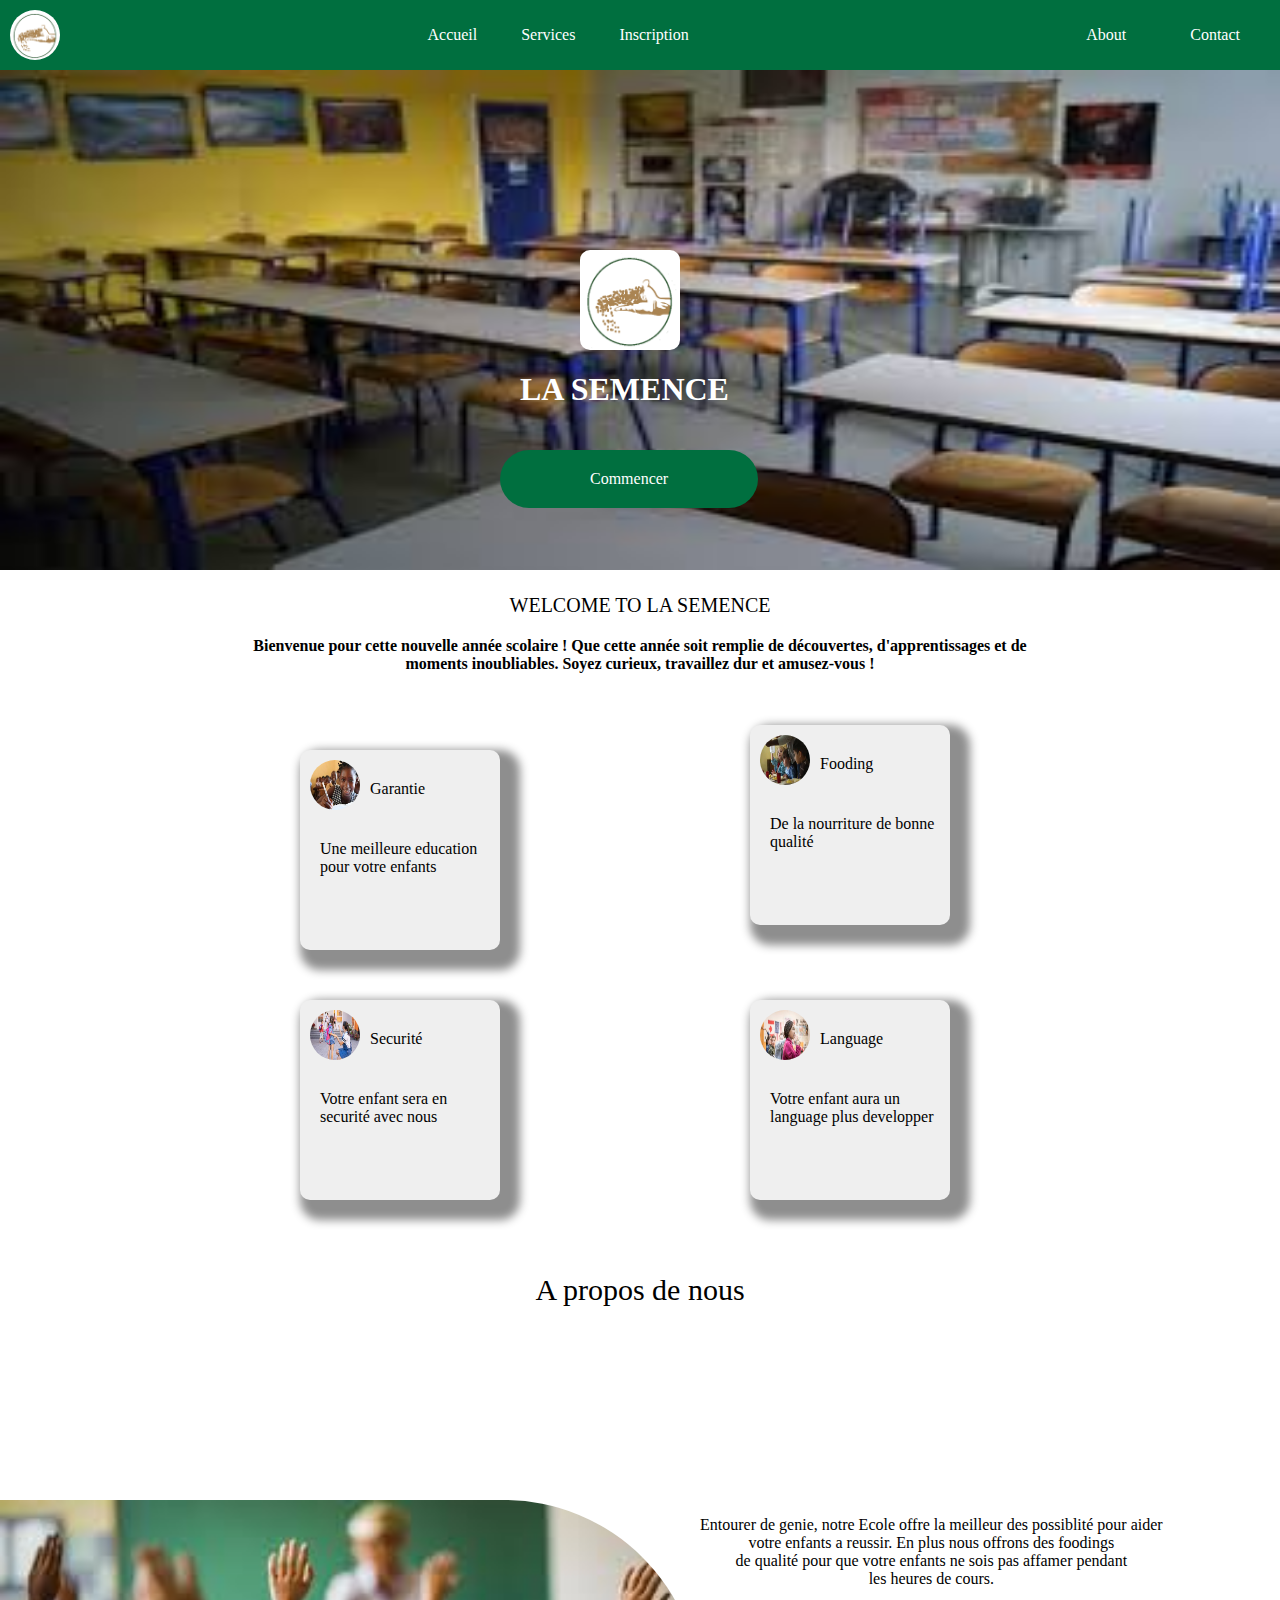
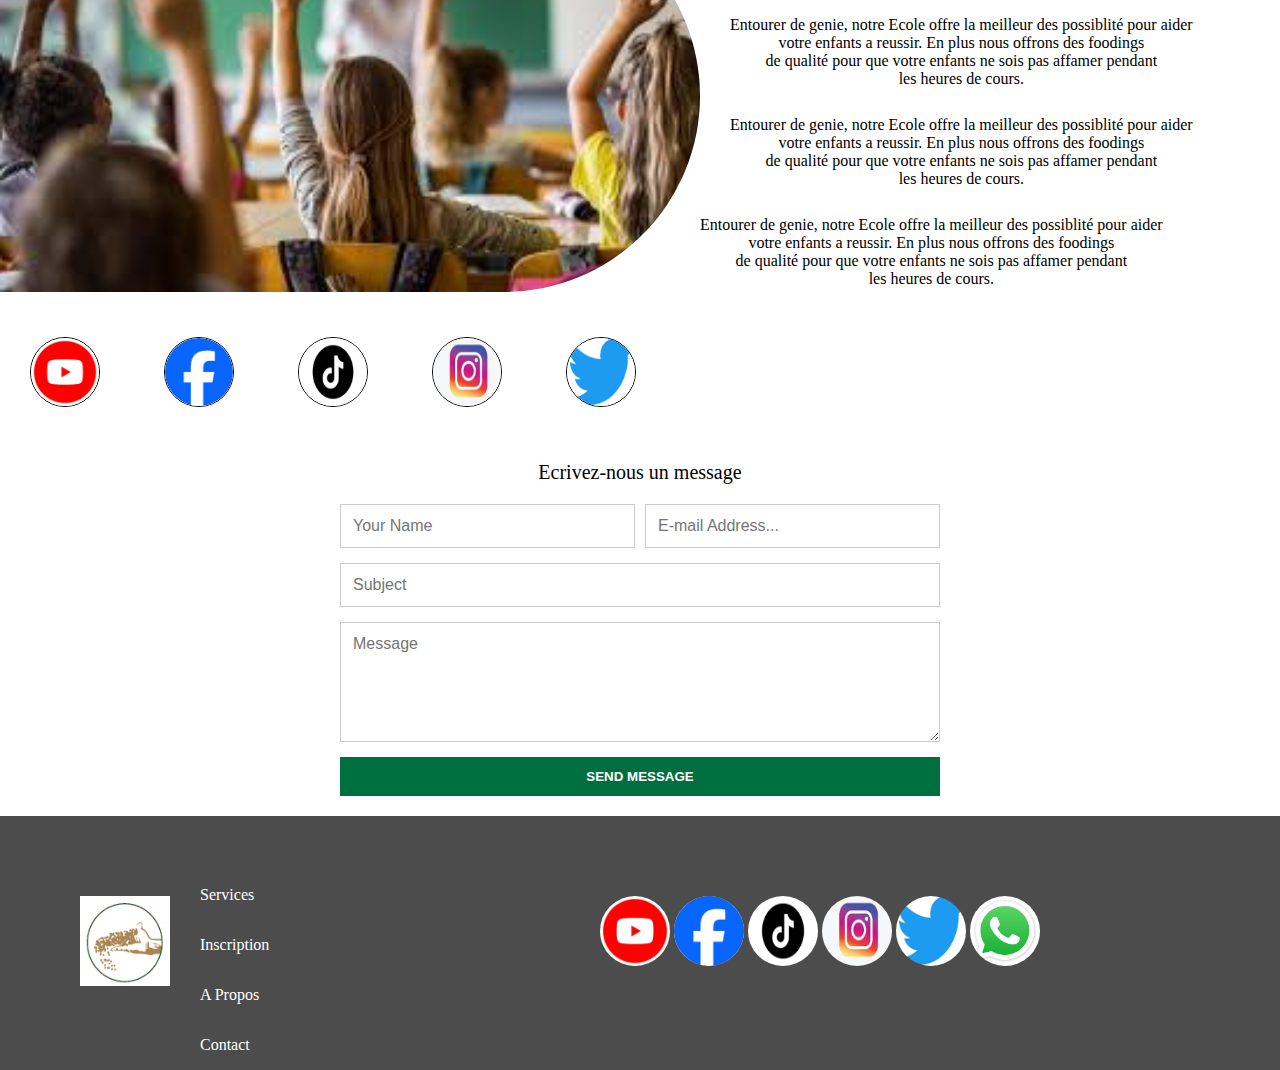
<file: index.html>
<!DOCTYPE html>
<html lang="en">
<head>
    <meta charset="UTF-8">
    <meta name="viewport" content="width=device-width, initial-scale=1.0">
    <title>LA SEMENCE</title>
    <link rel="stylesheet" href="home.css">
    <link rel="icon" type="image/png" href="image/logo.semence.png">
</head>
<body>
<header class="main-header">
    <img class="img" src="image/logo.semence.png">
    <div class="nav-links">
        <a href="#">Accueil</a>
        <a href="service.html">Services</a>
        <a href="inscription.html">Inscription</a>
    </div>
    <div class="header-btn">
        <a href="apropos.html">About</a>
        <a href="contact.html">Contact</a>
    </div>
</header>
<img class="imgs" src="image/images.jpg">
<img class="im1" src="image/logo.semence.png">
<h1 class="text">LA SEMENCE</h1>
<a class="btn" href="service.html">Commencer</a>
<p>WELCOME TO LA SEMENCE</p>
<h2>Bienvenue pour cette nouvelle année scolaire ! Que cette année soit remplie de découvertes, 
    d'apprentissages et de<br>
moments inoubliables. Soyez curieux, travaillez dur et amusez-vous !</h2>
<div class="tableau1">
    <img class="i1" src="image/téléchargement.jpg">
    <h class="gr" >Garantie</h>
    <h class="un">Une meilleure education <br>pour votre enfants</h>
</div>
<div class="tableau2">
    <img class="i1" src="image/images (1).jpg">
    <h class="gre" >Fooding</h>
    <h class="une">De la nourriture de bonne qualité</h>
</div>
<div class="tableau3">
    <img class="i1" src="image/téléchargement (1).jpg">
    <h class="gree" >Securité</h>
    <h class="unee">Votre enfant sera en <br>securité avec nous</h>
</div>
<div class="tableau4">
    <img class="i1" src="image/téléchargement (2).jpg">
    <h class="gres" >Language</h>
    <h class="unes">Votre enfant aura un <br>language plus developper</h>
</div>
<p class="about">A propos de nous</p>
<img class="rond" src="image/téléchargement (3).jpg">
<p class="padre">Entourer de genie, notre Ecole offre 
la meilleur des possiblité pour aider <br>
votre enfants a reussir.

En plus nous offrons des foodings <br>de
qualité pour que votre enfants ne sois
pas affamer pendant<br> les heures de 
cours.</p>
<p class="padres">Entourer de genie, notre Ecole offre 
la meilleur des possiblité pour aider <br>
votre enfants a reussir.

En plus nous offrons des foodings <br>de
qualité pour que votre enfants ne sois
pas affamer pendant<br> les heures de 
cours.</p>
<p class="padrese">Entourer de genie, notre Ecole offre 
la meilleur des possiblité pour aider <br>
votre enfants a reussir.

En plus nous offrons des foodings <br>de
qualité pour que votre enfants ne sois
pas affamer pendant<br> les heures de 
cours.</p>
<p class="padress">Entourer de genie, notre Ecole offre 
la meilleur des possiblité pour aider <br>
votre enfants a reussir.

En plus nous offrons des foodings <br>de
qualité pour que votre enfants ne sois
pas affamer pendant<br> les heures de 
cours.</p>
<div class="logos">
    <a href="https://www.youtube.com/@danybeats08" target="_blank"><img class="yout"  src="image/téléchargement.png" ></a>
    <a href="https://www.facebook.com/profile.php?id=61577464096776" target="_blank"><img class="face"  src="image/fa.png"></a>
    <a href="https://www.tiktok.com/@danybeats08" target="_blank"><img class="tik"  src="image/téléchargement (1).png"></a>
    <a href="https://www.instagram.com/dany_beats/" target="_blank"><img class="inta"  src="image/téléchargement (4).jpg"></a>
    <a href="https://x.com/theandrique" target="_blank"><img class="twit"  src="image/téléchargement (2).png"></a>
</div>
<p class="tes">Ecrivez-nous un message</p>
<form action="https://formspree.io/f/xpwjgqez" method="POST" class="contact-form">
  <div class="form-row">
    <input type="text" name="name" placeholder="Your Name" required>
    <input type="email" name="email" placeholder="E-mail Address..." required>
  </div>
  
  <input type="text" name="subject" placeholder="Subject" required>
  <textarea name="message" placeholder="Message" required></textarea>
  
  <button class="sub" type="submit">Send Message</button>
</form>
<footer>
    <div class="footer">
    <img class="foot"  src="image/logo.semence.png">
    <div class="list">
        <a href="service.html" class="ser">Services</a>
        <a href="inscription.html" class="ins">Inscription</a>
        <a href="contact.html" class="con">Contact</a>
        <a href="apropos.html" class="abo">A Propos</a>
    </div>
    <div class="logoss">
   <a href="https://www.youtube.com/@danybeats08" target="_blank"><img class="youts"  src="image/téléchargement.png" ></a>
    <a href="https://www.facebook.com/profile.php?id=61577464096776" target="_blank"><img class="faces"  src="image/fa.png"></a>
    <a href="https://www.tiktok.com/@danybeats08" target="_blank"><img class="tiks"  src="image/téléchargement (1).png"></a>
    <a href="https://www.instagram.com/dany_beats/" target="_blank"><img class="intas"  src="image/téléchargement (4).jpg"></a>
    <a href="https://x.com/theandrique" target="_blank"><img class="twits"  src="image/téléchargement (2).png"></a>
    <a href="https://wa.me/50947462529" target="_blank"><img class="whats"  src="image/whatsapp.jpg"></a>
</div>
</div>
</footer>

</body>
</html>
</file>
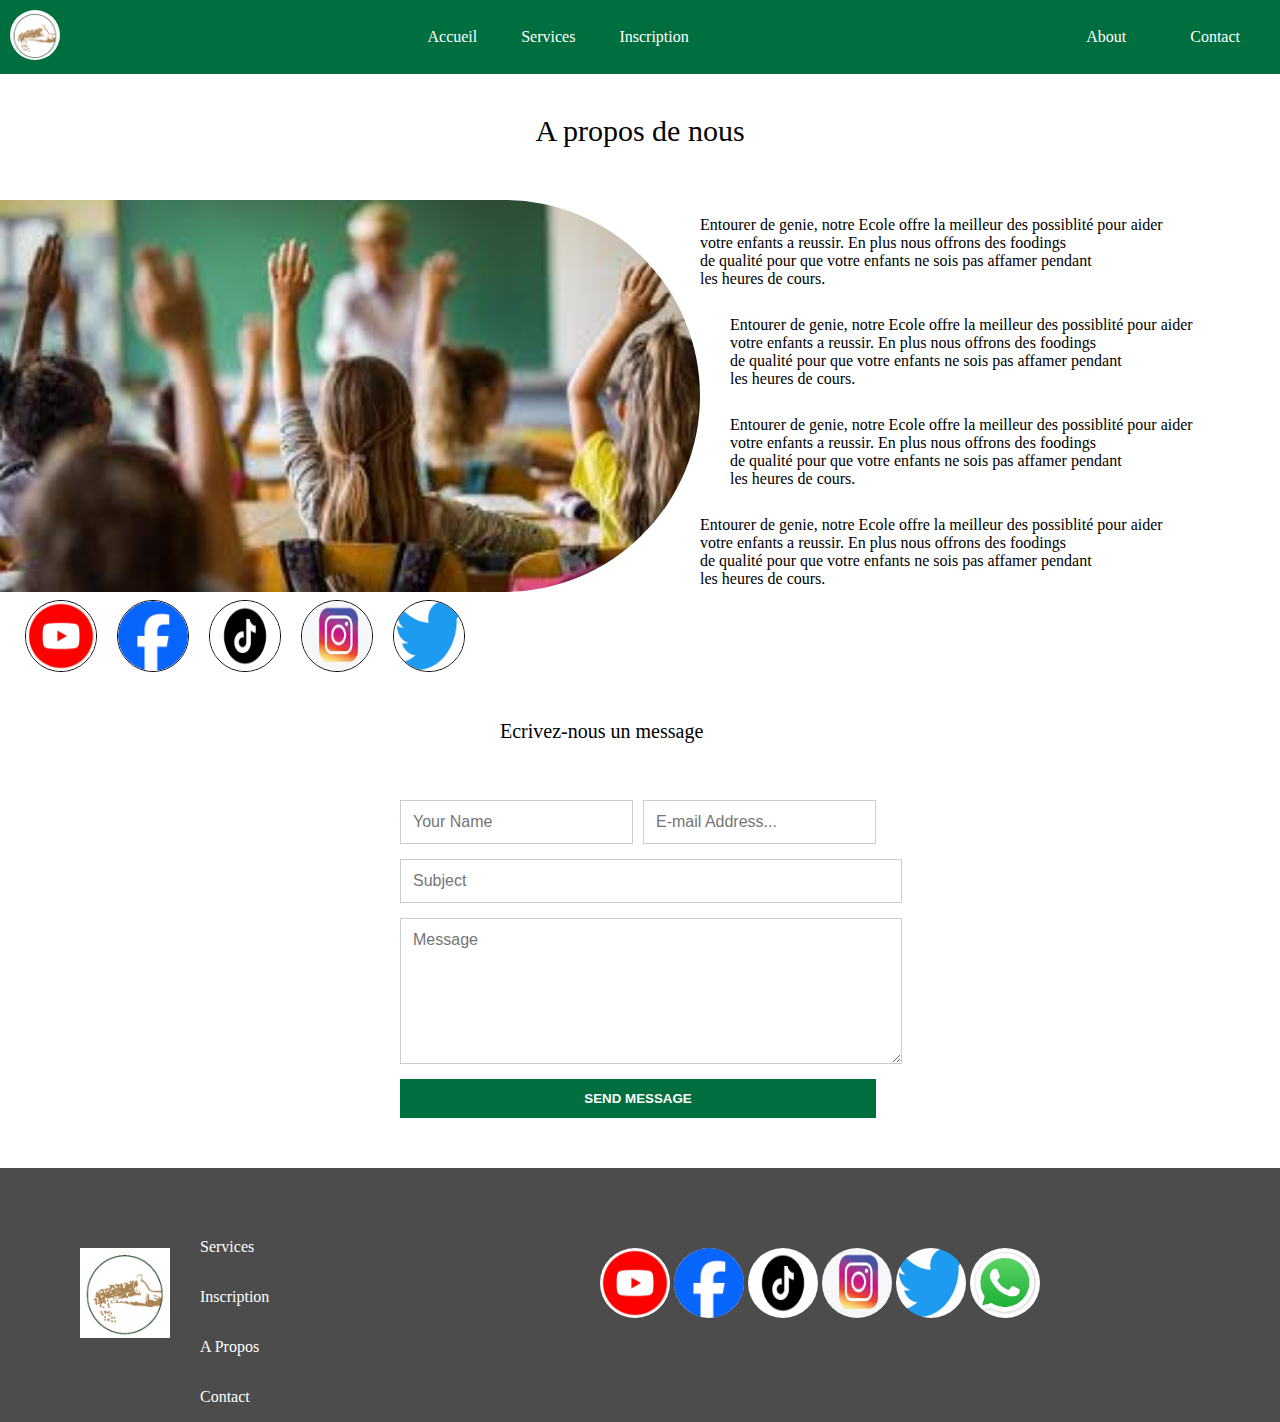
<file: apropos.html>
<!DOCTYPE html>
<html lang="en">
<head>
    <script type="text/javascript">
var _iub = _iub || [];
_iub.csConfiguration = {"siteId":4250267,"cookiePolicyId":60933753,"lang":"fr","storage":{"useSiteId":true}};
</script>
<script type="text/javascript" src="https://cs.iubenda.com/autoblocking/4250267.js"></script>
<script type="text/javascript" src="//cdn.iubenda.com/cs/gpp/stub.js"></script>
<script type="text/javascript" src="//cdn.iubenda.com/cs/iubenda_cs.js" charset="UTF-8" async></script>
    <meta charset="UTF-8">
    <meta name="viewport" content="width=device-width, initial-scale=1.0">
    <title>LA SEMENCE</title>
    <link rel="stylesheet" href="apropos.css">
    <link rel="icon" type="image/png" href="image/logo.semence.png">
</head>
<body>
<header class="main-header">
    <a href="index.html"><img class="img" src="image/logo.semence.png"></a>
    <div class="nav-links">
        <a href="index.html">Accueil</a>
        <a href="service.html">Services</a>
        <a href="inscription.html">Inscription</a>
    </div>
    <div class="header-btn">
        <a href="#">About</a>
        <a href="contact.html">Contact</a>
    </div>
</header>

<p class="about">A propos de nous</p>
<img class="rond" src="image/téléchargement (3).jpg">
<p class="padre">Entourer de genie, notre Ecole offre 
la meilleur des possiblité pour aider <br>
votre enfants a reussir.

En plus nous offrons des foodings <br>de
qualité pour que votre enfants ne sois
pas affamer pendant<br> les heures de 
cours.</p>
<p class="padres">Entourer de genie, notre Ecole offre 
la meilleur des possiblité pour aider <br>
votre enfants a reussir.

En plus nous offrons des foodings <br>de
qualité pour que votre enfants ne sois
pas affamer pendant<br> les heures de 
cours.</p>
<p class="padrese">Entourer de genie, notre Ecole offre 
la meilleur des possiblité pour aider <br>
votre enfants a reussir.

En plus nous offrons des foodings <br>de
qualité pour que votre enfants ne sois
pas affamer pendant<br> les heures de 
cours.</p>
<p class="padress">Entourer de genie, notre Ecole offre 
la meilleur des possiblité pour aider <br>
votre enfants a reussir.

En plus nous offrons des foodings <br>de
qualité pour que votre enfants ne sois
pas affamer pendant<br> les heures de 
cours.</p>
<div class="logos">
   <a href="https://www.youtube.com/@danybeats08" target="_blank"><img class="yout"  src="image/téléchargement.png" ></a>
    <a href="https://www.facebook.com/profile.php?id=61577464096776" target="_blank"><img class="face"  src="image/fa.png"></a>
    <a href="https://www.tiktok.com/@danybeats08" target="_blank"><img class="tik"  src="image/téléchargement (1).png"></a>
    <a href="https://www.instagram.com/dany_beats/" target="_blank"><img class="inta"  src="image/téléchargement (4).jpg"></a>
    <a href="https://x.com/theandrique" target="_blank"><img class="twit"  src="image/téléchargement (2).png"></a>
</div>
<p class="tes">Ecrivez-nous un message</p>
<form action="https://formspree.io/f/xpwjgqez" method="POST" class="contact-form">
  <div class="form-row">
    <input type="text" name="name" placeholder="Your Name" required>
    <input type="email" name="email" placeholder="E-mail Address..." required>
  </div>
  
  <input type="text" name="subject" placeholder="Subject" required>
  <textarea name="message" placeholder="Message" required></textarea>
  
  <button class="sub" type="submit">Send Message</button>
</form>
<footer>
    <div class="footer">
    <a href="index.html"><img class="foot"  src="image/logo.semence.png"></a>
    <div class="list">
        <a href="service.html" class="ser">Services</a>
        <a href="inscription.html" class="ins">Inscription</a>
        <a href="contact.html" class="con">Contact</a>
        <a href="apropos.html" class="abo">A Propos</a>
    </div>
    <div class="logoss">
    <a href="https://www.youtube.com/@danybeats08" target="_blank"><img class="youts"  src="image/téléchargement.png" ></a>
    <a href="https://www.facebook.com/profile.php?id=61577464096776" target="_blank"><img class="faces"  src="image/fa.png"></a>
    <a href="https://www.tiktok.com/@danybeats08" target="_blank"><img class="tiks"  src="image/téléchargement (1).png"></a>
    <a href="https://www.instagram.com/dany_beats/" target="_blank"><img class="intas"  src="image/téléchargement (4).jpg"></a>
    <a href="https://x.com/theandrique" target="_blank"><img class="twits"  src="image/téléchargement (2).png"></a>
    <a href="https://wa.me/50947462529" target="_blank"><img class="whats"  src="image/whatsapp.jpg"></a>
</div>
</div>
</footer>
</body>
</html>
</file>
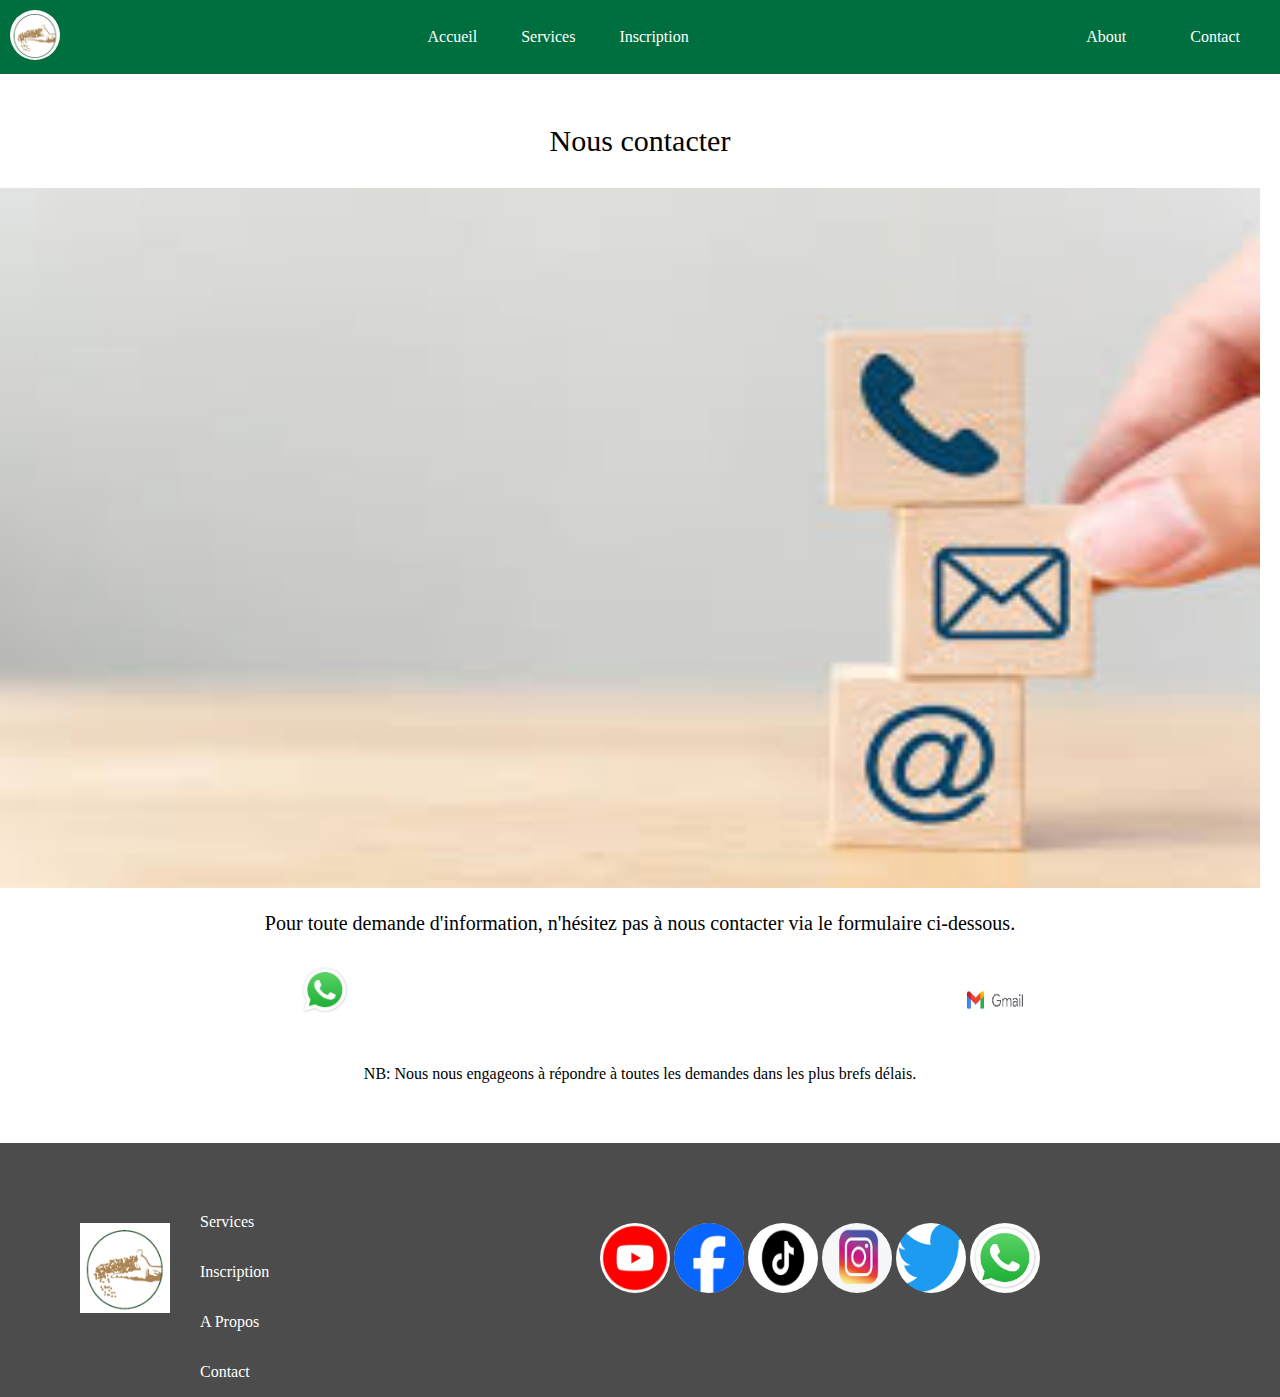
<file: contact.html>
<!DOCTYPE html>
<html lang="en">
<head>
    <meta charset="UTF-8">
    <meta name="viewport" content="width=device-width, initial-scale=1.0">
    <title>LA SEMENCE</title>
    <link rel="stylesheet" href="contact.css">
    <link rel="icon" type="image/png" href="image/logo.semence.png">
</head>
<body>
<header class="main-header">
    <a href="index.html"><img class="img" src="image/logo.semence.png"></a>
    <div class="nav-links">
        <a href="index.html">Accueil</a>
        <a href="service.html">Services</a>
        <a href="inscription.html">Inscription</a>
    </div>
    <div class="header-btn">
        <a href="apropos.html">About</a>
        <a href="contact.html">Contact</a>
    </div>
</header>
<p class="not">Nous contacter</p>
<img class="call" src="image/téléchargement (5).jpg" alt="Contact Image">
<p class="para">Pour toute demande d'information, n'hésitez pas à nous contacter via le formulaire ci-dessous.</p>
<div class="links">
    <a href="https://wa.me/50947462529"><img class="whatsapp" src="image/whatsapp.jpg" target="_blank"></a>
    <a href="https://mail.google.com/mail/?view=cm&fs=1&to=theandrique.louisjuste@gmail.com"><img class="gmail" src="image/téléchargement (3).png" target="_blank"></a>
</div>
<p class="para1">NB: Nous nous engageons à répondre à toutes les demandes dans les plus brefs délais.</p>
<footer>
    <div class="footer">
    <a href="index.html"><img class="foot"  src="image/logo.semence.png"></a>
    <div class="list">
        <a href="service.html" class="ser">Services</a>
        <a href="inscription.html" class="ins">Inscription</a>
        <a href="contact.html" class="con">Contact</a>
        <a href="apropos.html" class="abo">A Propos</a>
    </div>
    <div class="logoss">
   <a href="https://www.youtube.com/@danybeats08" target="_blank"><img class="youts"  src="image/téléchargement.png" ></a>
    <a href="https://www.facebook.com/profile.php?id=61577464096776" target="_blank"><img class="faces"  src="image/fa.png"></a>
    <a href="https://www.tiktok.com/@danybeats08" target="_blank"><img class="tiks"  src="image/téléchargement (1).png"></a>
    <a href="https://www.instagram.com/dany_beats/" target="_blank"><img class="intas"  src="image/téléchargement (4).jpg"></a>
    <a href="https://x.com/theandrique" target="_blank"><img class="twits"  src="image/téléchargement (2).png"></a>
    <a href="https://wa.me/50947462529" target="_blank"><img class="whats"  src="image/whatsapp.jpg"></a>
</div>
</div>
</footer>
</body>
</html>
</file>
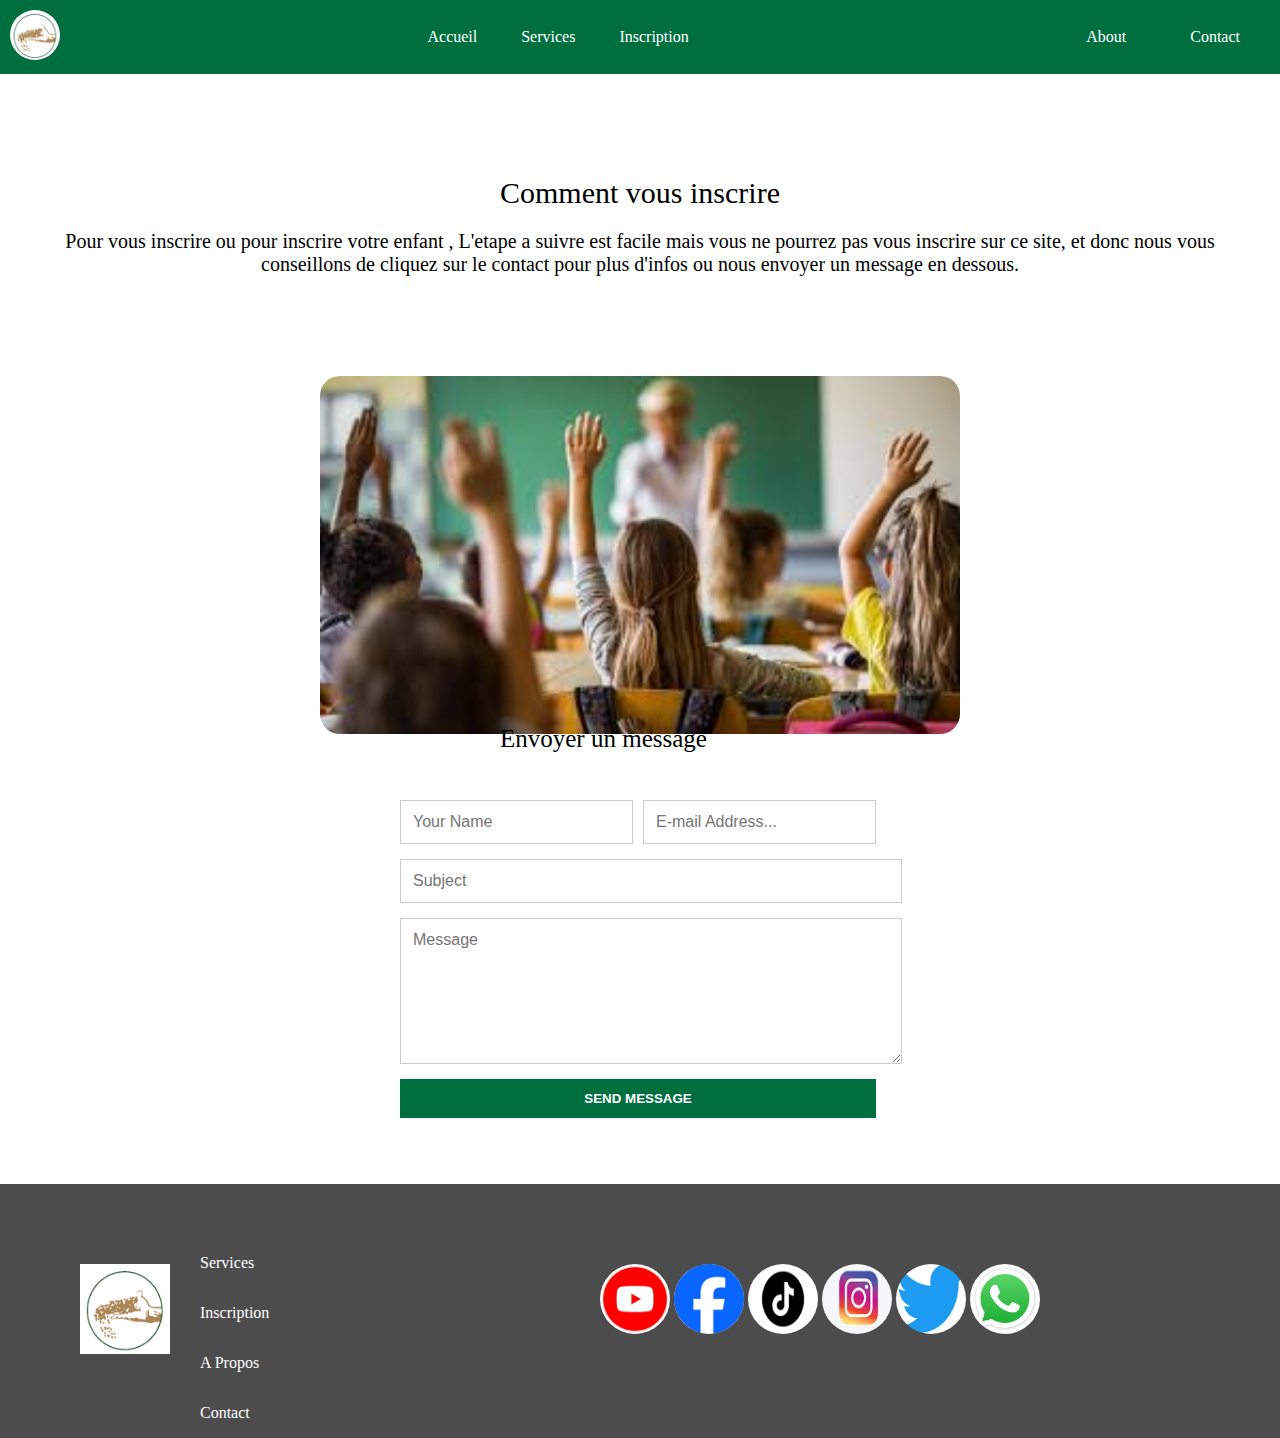
<file: inscription.html>
<!DOCTYPE html>
<html lang="en">
<head>
    <meta charset="UTF-8">
    <meta name="viewport" content="width=device-width, initial-scale=1.0">
    <title>LA SEMENCE</title>
    <link rel="stylesheet" href="inscription.css">
    <link rel="icon" type="image/png" href="image/logo.semence.png">
</head>
<body>
<header class="main-header">
    <a href="index.html"><img class="img" src="image/logo.semence.png"></a>
    <div class="nav-links">
        <a href="index.html">Accueil</a>
        <a href="service.html">Services</a>
        <a href="inscription.html">Inscription</a>
    </div>
    <div class="header-btn">
        <a href="apropos.html">About</a>
        <a href="contact.html">Contact</a>
    </div>
</header>
<p class="inst">Comment vous inscrire</p>
<p>Pour vous inscrire ou pour inscrire votre enfant ,
     L'etape a suivre est facile mais vous ne pourrez 
     pas vous inscrire sur ce site, et donc nous vous 
     conseillons de cliquez sur le contact pour plus 
     d'infos  ou nous envoyer un message en dessous.</p>
     <img class="img1" src="image/téléchargement (3).jpg">
        <p class="ins1">Envoyer un message</p>
        <form action="https://formspree.io/f/xpwjgqez" method="POST" class="contact-form">
  <div class="form-row">
    <input type="text" name="name" placeholder="Your Name" required>
    <input type="email" name="email" placeholder="E-mail Address..." required>
  </div>
  
  <input type="text" name="subject" placeholder="Subject" required>
  <textarea name="message" placeholder="Message" required></textarea>
  
  <button class="sub" type="submit">Send Message</button>
</form>
<footer>
    <div class="footer">
    <a href="index.html"><img class="foot"  src="image/logo.semence.png"></a>
    <div class="list">
        <a href="service.html" class="ser">Services</a>
        <a href="inscription.html" class="ins">Inscription</a>
        <a href="contact.html" class="con">Contact</a>
        <a href="apropos.html" class="abo">A Propos</a>
    </div>
    <div class="logoss">
   <a href="https://www.youtube.com/@danybeats08" target="_blank"><img class="youts"  src="image/téléchargement.png" ></a>
    <a href="https://www.facebook.com/profile.php?id=61577464096776" target="_blank"><img class="faces"  src="image/fa.png"></a>
    <a href="https://www.tiktok.com/@danybeats08" target="_blank"><img class="tiks"  src="image/téléchargement (1).png"></a>
    <a href="https://www.instagram.com/dany_beats/" target="_blank"><img class="intas"  src="image/téléchargement (4).jpg"></a>
    <a href="https://x.com/theandrique" target="_blank"><img class="twits"  src="image/téléchargement (2).png"></a>
    <a href="https://wa.me/50947462529" target="_blank"><img class="whats"  src="image/whatsapp.jpg"></a>
</div>
</div>
</footer>
</body>
</html>
</file>
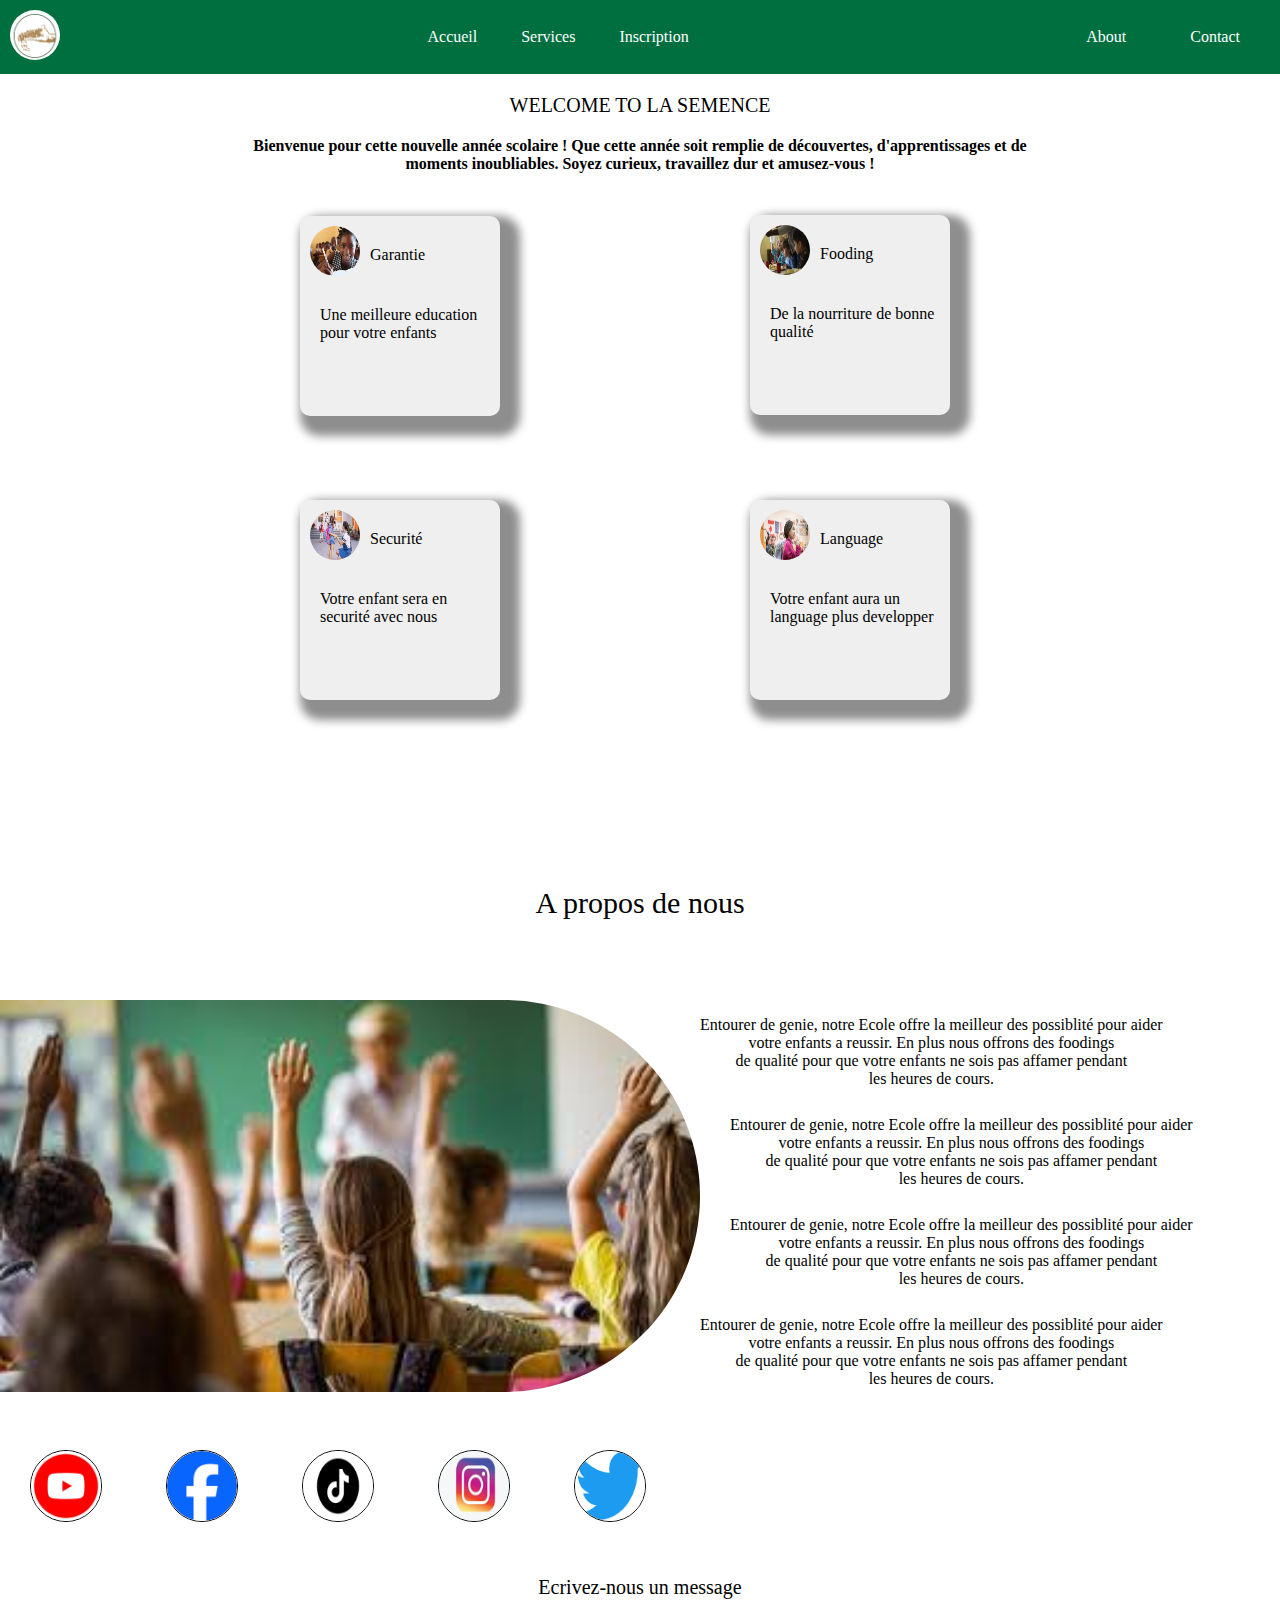
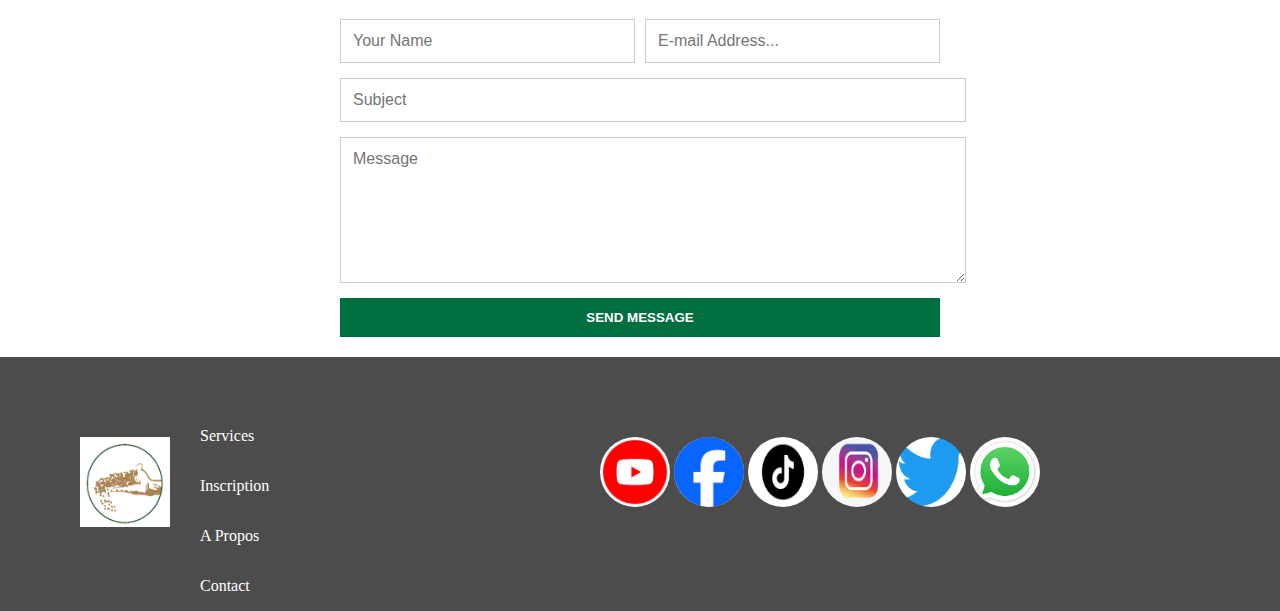
<file: service.html>
<!DOCTYPE html>
<html lang="en">
<head>
    <meta charset="UTF-8">
    <meta name="viewport" content="width=device-width, initial-scale=1.0">
    <title>LA SEMENCE</title>
    <link rel="stylesheet" href="services.css">
    <link rel="icon" type="image/png" href="image/logo.semence.png">
</head>
<body>
<header class="main-header">
    <a href="home.html"><img class="img" src="image/logo.semence.png"></a>
    <div class="nav-links">
        <a href="home.html">Accueil</a>
        <a href="service.html">Services</a>
        <a href="inscription.html">Inscription</a>
    </div>
    <div class="header-btn">
        <a href="apropos.html">About</a>
        <a href="contact.html">Contact</a>
    </div>
</header>
<p>WELCOME TO LA SEMENCE</p>
<h2>Bienvenue pour cette nouvelle année scolaire ! Que cette année soit remplie de découvertes, 
    d'apprentissages et de<br>
moments inoubliables. Soyez curieux, travaillez dur et amusez-vous !</h2>
<div class="tableau1">
    <img class="i1" src="image/téléchargement.jpg">
    <h class="gr" >Garantie</h>
    <h class="un">Une meilleure education <br>pour votre enfants</h>
</div>
<div class="tableau2">
    <img class="i1" src="image/images (1).jpg">
    <h class="gre" >Fooding</h>
    <h class="une">De la nourriture de bonne qualité</h>
</div>
<div class="tableau3">
    <img class="i1" src="image/téléchargement (1).jpg">
    <h class="gree" >Securité</h>
    <h class="unee">Votre enfant sera en <br>securité avec nous</h>
</div>
<div class="tableau4">
    <img class="i1" src="image/téléchargement (2).jpg">
    <h class="gres" >Language</h>
    <h class="unes">Votre enfant aura un <br>language plus developper</h>
</div>
<p class="about">A propos de nous</p>
<img class="rond" src="image/téléchargement (3).jpg">
<p class="padre">Entourer de genie, notre Ecole offre 
la meilleur des possiblité pour aider <br>
votre enfants a reussir.

En plus nous offrons des foodings <br>de
qualité pour que votre enfants ne sois
pas affamer pendant<br> les heures de 
cours.</p>
<p class="padres">Entourer de genie, notre Ecole offre 
la meilleur des possiblité pour aider <br>
votre enfants a reussir.

En plus nous offrons des foodings <br>de
qualité pour que votre enfants ne sois
pas affamer pendant<br> les heures de 
cours.</p>
<p class="padrese">Entourer de genie, notre Ecole offre 
la meilleur des possiblité pour aider <br>
votre enfants a reussir.

En plus nous offrons des foodings <br>de
qualité pour que votre enfants ne sois
pas affamer pendant<br> les heures de 
cours.</p>
<p class="padress">Entourer de genie, notre Ecole offre 
la meilleur des possiblité pour aider <br>
votre enfants a reussir.

En plus nous offrons des foodings <br>de
qualité pour que votre enfants ne sois
pas affamer pendant<br> les heures de 
cours.</p>
<div class="logos">
    <a href="https://www.youtube.com/@danybeats08" target="_blank"><img class="yout"  src="image/téléchargement.png" ></a>
    <a href="https://www.facebook.com/profile.php?id=61577464096776" target="_blank"><img class="face"  src="image/fa.png"></a>
    <a href="https://www.tiktok.com/@danybeats08" target="_blank"><img class="tik"  src="image/téléchargement (1).png"></a>
    <a href="https://www.instagram.com/dany_beats/" target="_blank"><img class="inta"  src="image/téléchargement (4).jpg"></a>
    <a href="https://x.com/theandrique" target="_blank"><img class="twit"  src="image/téléchargement (2).png"></a>
</div>
</div>
<p class="tes">Ecrivez-nous un message</p>
<form action="https://formspree.io/f/xpwjgqez" method="POST" class="contact-form">
  <div class="form-row">
    <input type="text" name="name" placeholder="Your Name" required>
    <input type="email" name="email" placeholder="E-mail Address..." required>
  </div>
  
  <input type="text" name="subject" placeholder="Subject" required>
  <textarea name="message" placeholder="Message" required></textarea>
  
  <button class="sub" type="submit">Send Message</button>
</form>
<footer>
    <div class="footer">
    <a href="home.html"><img class="foot"  src="image/logo.semence.png"></a>
    <div class="list">
        <a href="service.html" class="ser">Services</a>
        <a href="inscription.html" class="ins">Inscription</a>
        <a href="contact.html" class="con">Contact</a>
        <a href="apropos.html" class="abo">A Propos</a>
    </div>
    <div class="logoss">
    <img class="youts" href="#" src="image/téléchargement.png">
    <img class="faces" href="#" src="image/fa.png">
    <img class="tiks" href="#" src="image/téléchargement (1).png">
    <img class="intas" href="#" src="image/téléchargement (4).jpg">
    <img class="twits" href="#" src="image/téléchargement (2).png">
    <img class="whats" href="#" src="image/whatsapp.jpg">
</div>
</div>
</footer>
</body>
</html>
</file>
<file: home.css>
body{
    margin:0;
}
.main-header{
    display:flex;
    justify-content: space-between;
    align-items: center;
    background: #006F3F;
    padding: 10px;
    flex-wrap: wrap;
}
.img{
    width: 50px;
    height: 50px;
    border-radius: 30px;
}
.nav-links a{
    color:white;
    margin: 20px;
    text-decoration: none;
}
.header-btn a{
    color:white;
    margin: 30px;
    text-decoration: none;
}
.nav-links :hover{
    text-decoration: underline;
    color:rgb(14, 191, 255);
}
.header-btn a:hover{
     text-decoration: underline;
     color:rgb(14, 191, 255);
}
.imgs{
    width: 100%;
    height: 500px;
    position: relative;
}
.im1{
    width: 100px;
    height: 100px;
    position: absolute;
    top: 250px;
    left: 580px;
    border-radius: 10px;
}
.text{
    position: absolute;
    left: 520px;
    top: 350px;
    color: white;
}
.btn{
    position:absolute;
    top :450px;
    left: 500px;
    color:white;
    text-decoration:none;
    background:#006F3F;
    padding:20px 90px;
    border-radius: 30px;
}
.btn:hover{
    color:#006F3F;
    background:white;
}
P{
    text-align: center;
    font-size:20px;
}
h2{
    font-size:16px;
    text-align:center;
}
.tableau1,
.tableau2,
.tableau3,
.tableau4 {
    background:rgb(239, 239, 239);
    box-shadow: rgb(142, 142, 142) 10px 10px 10px 10px;
    border-radius:10px;
    width: 200px;
    height: 200px;
    position:absolute;
}
.tableau1 {
    left: 300px;
    top:750px;
}
.tableau2 {
    left: 750px;
    top:725px;
}
.tableau3 {
    left: 300px;
    top:1000px;
}
.tableau4 {
    left: 750px;
    top:1000px;
}
.i1{
    width:50px;
    height: 50px;
    border-radius:30px;
    margin:10px;
}
.gr, .gre, .gree, .gres{
    position: absolute;
    top: 30px;
}
.un, .une, .unee, .unes{
    position:absolute;
    left: 20px;
    top: 90px;
}
.about{
    text-align:center;
    margin: 600px 0;
    font-size: 30px;
    
}
.rond{
    position: absolute;
    top:1500px;
    width:700px;
    border-radius:0px 900px 900px 0px;
}
.padre, .padres, .padrese, .padress{
    position:absolute;
    font-size:16px;
}
.padre { top:1500px; left: 700px; }
.padres { top:1600px; left: 730px; }
.padrese { top:1700px; left: 730px; }
.padress { top:1800px; left: 700px; }
.yout, .face, .tik, .inta, .twit {
    width:70px;
    height:70px;
    border:1px solid black;
}
.logos img{
   gap:10px;
   margin: 30px;
   border-radius:40px;
}
.tes{
    font-size:20px;
}
.contact-form {
    max-width: 600px;
    margin: 0 auto;
    display: flex;
    flex-direction: column;
    gap: 15px;
}
.form-row {
    display: flex;
    gap: 10px;
}
input, textarea {
    width: 100%;
    padding: 12px;
    border: 1px solid #ccc;
    font-size: 16px;
    font-family: sans-serif;
}
textarea {
    resize: vertical;
    height: 120px;
}
button {
    background-color: #006F3F;
    color: white;
    padding: 12px;
    border: none;
    font-weight: bold;
    cursor: pointer;
    text-transform: uppercase;
}
.footer{
    background:#4C4C4C;
    position:relative;
    top:20px;
    padding: 80px;
}
.foot{
    width: 90px;
    height:90px;
}
.list a{
    color:white;
    text-decoration:none;
}
.ser, .ins, .abo, .con {
    position:absolute;
    left: 200px;
}
.ser { top: 70px; }
.ins { top: 120px; }
.abo { top: 170px; }
.con { top: 220px; }
.whats, .youts, .faces, .tiks, .intas, .twits {
    width:70px;
    height:70px;
    border-radius:40px;
}
.logoss{
    position:absolute;
    top:80px;
    left:600px;
}
.list  :hover{
    color:rgb(84, 84, 255);
    text-decoration: underline;
}

/* Responsive adaptasyon */
@media (max-width: 1200px) {
    .tableau1, .tableau3 {
        left: 50px;
    }
    .tableau2, .tableau4 {
        left: 400px;
    }
    .rond, .padre, .padres, .padrese, .padress {
        left: unset !important;
        right: 0;
        width: 90vw;
        max-width: 700px;
    }
}
@media (max-width: 1024px) {
    .main-header {
        flex-direction: column;
        gap: 10px;
        align-items: flex-start;
    }
    .imgs {
        height: 300px;
    }
    .im1 {
        width: 80px;
        height: 80px;
        top: 120px;
        left: 50%;
        transform: translateX(-50%);
    }
    .text {
        left: 50%;
        top: 200px;
        transform: translateX(-50%);
        font-size: 18px;
    }
    .btn {
        top: 250px;
        left: 50%;
        transform: translateX(-50%);
        padding: 15px 40px;
        font-size: 16px;
    }
    .tableau1, .tableau2, .tableau3, .tableau4 {
        position: static;
        margin: 20px auto;
        display: block;
    }
    .about {
        margin: 200px 0 80px 0;
        font-size: 24px;
    }
    .rond,
    .padre, .padres, .padrese, .padress {
        position: static;
        margin: 20px auto;
        display: block;
        width: 90vw;
        max-width: 500px;
    }
    .logoss {
        position: static;
        margin: 20px auto;
        display: flex;
        justify-content: center;
        flex-wrap: wrap;
        gap: 10px;
    }
    .footer {
        padding: 40px 10px;
    }
    .foot {
        width: 70px;
        height: 70px;
    }
    .form-row {
        flex-direction: column;
    }
}
@media (max-width: 768px) {
    .main-header {
        padding: 5px 10px;
    }
    .nav-links a, .header-btn a {
        margin: 10px 5px;
        font-size: 14px;
    }
    .imgs {
        height: 200px;
    }
    .im1 {
        width: 60px;
        height: 60px;
        top: 80px;
    }
    .text {
        top: 110px;
        font-size: 14px;
    }
    .btn {
        top: 150px;
        padding: 10px 20px;
        font-size: 14px;
    }
    .tableau1, .tableau2, .tableau3, .tableau4 {
        width: 95vw;
        height: auto;
        min-height: 120px;
    }
    .about {
        margin: 100px 0 40px 0;
        font-size: 18px;
    }
    .contact-form {
        max-width: 98vw;
        padding: 0 2vw;
    }
    .footer {
        padding: 20px 5px;
    }
    .foot {
        width: 50px;
        height: 50px;
    }
}
@media (max-width: 480px) {
    .main-header, .footer {
        flex-direction: column;
        padding: 5px 2px;
    }
    .main-header {
        align-items: stretch;
    }
    .nav-links, .header-btn {
        flex-direction: column;
        align-items: flex-start;
    }
    .imgs {
        height: 120px;
    }
    .im1 {
        width: 40px;
        height: 40px;
        top: 40px;
    }
    .text {
        top: 70px;
        font-size: 10px;
    }
    .btn {
        top: 90px;
        padding: 6px 10px;
        font-size: 10px;
    }
    .about {
        font-size: 14px;
        margin: 40px 0 20px 0;
    }
    .tableau1, .tableau2, .tableau3, .tableau4 {
        min-height: 80px;
        width: 98vw;
        margin: 10px auto;
    }
    .contact-form {
        max-width: 100vw;
        padding: 0 1vw;
        gap: 8px;
    }
    .form-row {
        gap: 4px;
    }
    input, textarea, button {
        font-size: 12px;
    }
    .foot {
        width: 30px;
        height: 30px;
    }
    .logoss img, .logos img,
    .yout, .face, .tik, .inta, .twit,
    .whats, .youts, .faces, .tiks, .intas, .twits {
        width: 30px;
        height: 30px;
        margin: 3px;
    }
}

/* Asire ke tout eleman yo pa depase kontenè yo */
*,
*::before,
*::after {
    box-sizing: border-box;
}
</file>
<file: apropos.css>
body{
    margin:0;
}
.main-header{
    display:flex;
    justify-content: space-between;
    align-items: center;
    background: #006F3F;
    padding: 10px;
    position: sticky;
}
.img{
    width: 50px;
    height: 50px;
    border-radius: 30px;
}
.nav-links a{
    color:white;
    margin: 20px;
    text-decoration: none;
}
.header-btn a{
    color:white;
    margin: 30px;
    text-decoration: none;
}
.nav-links :hover{
    text-decoration: underline;
    color:rgb(14, 191, 255);
}
.header-btn a:hover{
     text-decoration: underline;
     color:rgb(14, 191, 255);
}
.about{
    text-align:center;
    
    font-size: 30px;
    position:relative;
    top: 10px;
}
.rond{
    position: absolute;
    top:200px;
    width:400px;
    width:700px;
    border-radius:0px 900px 900px 0px;
}
.padre{
    position:absolute;
    font-size:16px;
    top:200px;
    left: 700px;
}
.padres{
    position:absolute;
    font-size:16px;
    top:300px;
    left: 730px;
}
.padrese{
    position:absolute;
    font-size:16px;
    top:400px;
    left: 730px;
}
.padress{
    position:absolute;
    font-size:16px;
    top:500px;
    left: 700px;
}
.yout{
    width:70px;
    height:70px;
    border:1px solid black;
    border-radius:40px;
}
.face{
    width:70px;
    height:70px;
    border:1px solid black;
    border-radius:40px;
}

.tik{
    width:70px;
    height:70px;
    border:1px solid black;
    border-radius:40px;
}

.inta{
    width:70px;
    height:70px;
    border:1px solid black;
    border-radius:40px;
}

.twit{
    width:70px;
    height:70px;
    border:1px solid black;
    border-radius:40px;
}
.logos{
    position:absolute;
    top:600px;
    left:25px;
    display: flex;
    gap: 20px;
}
.tes{
    font-size:20px;
    position:absolute;
    top:700px;
    left:500px;
}
.contact-form {
  max-width: 600px;
  margin: 0 auto;
  display: flex;
  flex-direction: column;
  gap: 15px;
  position:absolute;
  top:800px;
    left:400px;
}

.form-row {
  display: flex;
  gap: 10px;
}

input, textarea {
  width: 100%;
  padding: 12px;
  border: 1px solid #ccc;
  font-size: 16px;
  font-family: sans-serif;
}

textarea {
  resize: vertical;
  height: 120px;
}

button {
  background-color: #006F3F;
  color: white;
  padding: 12px;
  border: none;
  font-weight: bold;
  cursor: pointer;
  text-transform: uppercase;
}
.footer{
    background:#4C4C4C;
    position:relative;
    top:1000px;
    padding: 80px;
}
.foot{
    width: 90px;
    height:90px;
       }
.list a{
    color:white;
    text-decoration:none;
}
.ser{
    position:absolute;
    top: 70px;
    left: 200px;
}
.ins{
    position:absolute;
    top: 120px;
    left: 200px;
}
.abo{
    position:absolute;
    top: 170px;
    left: 200px;
}
.con{
    position:absolute;
    top: 220px;
    left: 200px;
}
.whats{
    width:70px;
    height:70px;
    border-radius:40px;
}
.youts{
    width:70px;
    height:70px;
    border-radius:40px;
}
.faces{
    width:70px;
    height:70px;
    border-radius:40px;
}
.tiks{
    width:70px;
    height:70px;
    border-radius:40px;
}
.intas{
    width:70px;
    height:70px;
    border-radius:40px;
}
.twits{
    width:70px;
    height:70px;
    border-radius:40px;
}
.logoss{
    position:absolute;
    top:80px;
    left:600px;
   }
.list  :hover{
    color:rgb(84, 84, 255);
    text-decoration: underline;
}
</file>
<file: contact.css>
body{
    margin:0;
}
.main-header{
    display:flex;
    justify-content: space-between;
    align-items: center;
    background: #006F3F;
    padding: 10px;
    position: sticky;
}
.img{
    width: 50px;
    height: 50px;
    border-radius: 30px;
}
.nav-links a{
    color:white;
    margin: 20px;
    text-decoration: none;
}
.header-btn a{
    color:white;
    margin: 30px;
    text-decoration: none;
}
.nav-links :hover{
    text-decoration: underline;
    color:rgb(14, 191, 255);
}
.header-btn a:hover{
     text-decoration: underline;
     color:rgb(14, 191, 255);
}
.not{
    text-align: center;
    font-size: 30px;
    margin-top: 50px;
}
.call{
    width:1260px;
    height: 700px;
}
.para{
    font-size:20px;
    text-align: center;
}
.links{
    display:flex;
    justify-content: space-between;
}
.whatsapp{
    width: 50px;
    height: 50px;
    margin:10px 300px;
}
.gmail{
    width: 90px;
    height: 90px;
    margin:0 300px;
}
.para1{
    font-size:16px;
    text-align: center;
    margin-bottom: 50px;
}
.footer{
    background:#4C4C4C;
    position:relative;
    top:10px;
    padding: 80px;
}
.foot{
    width: 90px;
    height:90px;
       }
.list a{
    color:white;
    text-decoration:none;
}
.ser{
    position:absolute;
    top: 70px;
    left: 200px;
}
.ins{
    position:absolute;
    top: 120px;
    left: 200px;
}
.abo{
    position:absolute;
    top: 170px;
    left: 200px;
}
.con{
    position:absolute;
    top: 220px;
    left: 200px;
}
.whats{
    width:70px;
    height:70px;
    border-radius:40px;
}
.youts{
    width:70px;
    height:70px;
    border-radius:40px;
}
.faces{
    width:70px;
    height:70px;
    border-radius:40px;
}
.tiks{
    width:70px;
    height:70px;
    border-radius:40px;
}
.intas{
    width:70px;
    height:70px;
    border-radius:40px;
}
.twits{
    width:70px;
    height:70px;
    border-radius:40px;
}
.logoss{
    position:absolute;
    top:80px;
    left:600px;
   }
.list  :hover{
    color:rgb(84, 84, 255);
    text-decoration: underline;
}
</file>
<file: inscription.css>
body{
    margin:0;
}
.main-header{
    display:flex;
    justify-content: space-between;
    align-items: center;
    background: #006F3F;
    padding: 10px;
    position: sticky;
}
.img{
    width: 50px;
    height: 50px;
    border-radius: 30px;
}
.nav-links a{
    color:white;
    margin: 20px;
    text-decoration: none;
}
.header-btn a{
    color:white;
    margin: 30px;
    text-decoration: none;
}
.nav-links :hover{
    text-decoration: underline;
    color:rgb(14, 191, 255);
}
.header-btn a:hover{
     text-decoration: underline;
     color:rgb(14, 191, 255);
}
.inst{
    margin:0 300px;
    font-size: 30px;
    margin-top: 2px;
}
p{
    text-align: center;
    font-size: 20px;
    margin: 20px;
    position:relative;
    top:100px;
}
.img1{
    display: block;
    margin-left: auto;
    margin-right: auto;
    width: 50%;
    border-radius: 20px;
    margin-top: 200px;
}
.ins1{
    margin: 0 500px;
    font-size: 25px;
    position:absolute;
    top:725px;
}
.contact-form {
  max-width: 600px;
  margin: 0 auto;
  display: flex;
  flex-direction: column;
  gap: 15px;
  position:absolute;
  top:800px;
    left:400px;
}

.form-row {
  display: flex;
  gap: 10px;
}

input, textarea {
  width: 100%;
  padding: 12px;
  border: 1px solid #ccc;
  font-size: 16px;
  font-family: sans-serif;
}

textarea {
  resize: vertical;
  height: 120px;
}

button {
  background-color: #006F3F;
  color: white;
  padding: 12px;
  border: none;
  font-weight: bold;
  cursor: pointer;
  text-transform: uppercase;
}
.footer{
    background:#4C4C4C;
    position:relative;
    top:450px;
    padding: 80px;
}
.foot{
    width: 90px;
    height:90px;
       }
.list a{
    color:white;
    text-decoration:none;
}
.ser{
    position:absolute;
    top: 70px;
    left: 200px;
}
.ins{
    position:absolute;
    top: 120px;
    left: 200px;
}
.abo{
    position:absolute;
    top: 170px;
    left: 200px;
}
.con{
    position:absolute;
    top: 220px;
    left: 200px;
}
.whats{
    width:70px;
    height:70px;
    border-radius:40px;
}
.youts{
    width:70px;
    height:70px;
    border-radius:40px;
}
.faces{
    width:70px;
    height:70px;
    border-radius:40px;
}
.tiks{
    width:70px;
    height:70px;
    border-radius:40px;
}
.intas{
    width:70px;
    height:70px;
    border-radius:40px;
}
.twits{
    width:70px;
    height:70px;
    border-radius:40px;
}
.logoss{
    position:absolute;
    top:80px;
    left:600px;
   }
.list  :hover{
    color:rgb(84, 84, 255);
    text-decoration: underline;
}
</file>
<file: services.css>
body{
    margin:0;
}
.main-header{
    display:flex;
    justify-content: space-between;
    align-items: center;
    background: #006F3F;
    padding: 10px;
}
.img{
    width: 50px;
    height: 50px;
    border-radius: 30px;
}
.nav-links a{
    color:white;
    margin: 20px;
    text-decoration: none;
}
.header-btn a{
    color:white;
    margin: 30px;
    text-decoration: none;
}
.nav-links :hover{
    text-decoration: underline;
    color:rgb(14, 191, 255);
}
.header-btn a:hover{
     text-decoration: underline;
     color:rgb(14, 191, 255);
}
P{
    text-align: center;
    font-size:20px;
    }
h2{
    font-size:16px;
    text-align:center;
}
.tableau1{
background:rgb(239, 239, 239);
box-shadow: rgb(142, 142, 142) 10px 10px 10px 10px;
border-radius:10px;
width: 200px;
height: 200px;
position:relative;
left: 300px;
top:30px;
}
.i1{
width:50px;
height: 50px;
border-radius:30px;
margin:10px;
}
.gr{
    position: absolute;
    top: 30px;
}
.un{
    position:absolute;
    left: 20px;
    top: 90px;
}
.tableau2{
background:rgb(239, 239, 239);
box-shadow: rgb(142, 142, 142) 10px 10px 10px 10px;
border-radius:10px;
width: 200px;
height: 200px;
position:absolute;
left: 750px;
top:215px;
}
.gre{
    position: absolute;
    top: 30px;
}
.une{
    position:absolute;
    left: 20px;
    top: 90px;
}
.tableau3{
background:rgb(239, 239, 239);
box-shadow: rgb(142, 142, 142) 10px 10px 10px 10px;
border-radius:10px;
width: 200px;
height: 200px;
position:absolute;
left: 300px;
top:500px;
}
.gree{
    position: absolute;
    top: 30px;
}
.unee{
    position:absolute;
    left: 20px;
    top: 90px;
}
.tableau4{
background:rgb(239, 239, 239);
box-shadow: rgb(142, 142, 142) 10px 10px 10px 10px;
border-radius:10px;
width: 200px;
height: 200px;
position:absolute;
left: 750px;
top:500px;
}
.gres{
    position: absolute;
    top: 30px;
}
.unes{
    position:absolute;
    left: 20px;
    top: 90px;
}
.about{
    text-align:center;
    margin: 500px 0;
    font-size: 30px;
}
.rond{
    position: absolute;
    top:1000px;
    width:400px;
    width:700px;
    border-radius:0px 900px 900px 0px;
}
.padre{
    position:absolute;
    font-size:16px;
    top:1000px;
    left: 700px;
}
.padres{
    position:absolute;
    font-size:16px;
    top:1100px;
    left: 730px;
}
.padrese{
    position:absolute;
    font-size:16px;
    top:1200px;
    left: 730px;
}
.padress{
    position:absolute;
    font-size:16px;
    top:1300px;
    left: 700px;
}
.yout{
    width:70px;
    height:70px;
    border:1px solid black;
}
.face{
    width:70px;
    height:70px;
    border:1px solid black;
}

.tik{
    width:70px;
    height:70px;
    border:1px solid black;
}

.inta{
    width:70px;
    height:70px;
    border:1px solid black;
}

.twit{
    width:70px;
    height:70px;
    border:1px solid black;
}
.logos img{
   gap:10px;
   margin: 30px;
   border-radius:40px;
}
.tes{
    font-size:20px;
}
.contact-form {
  max-width: 600px;
  margin: 0 auto;
  display: flex;
  flex-direction: column;
  gap: 15px;
}

.form-row {
  display: flex;
  gap: 10px;
}

input, textarea {
  width: 100%;
  padding: 12px;
  border: 1px solid #ccc;
  font-size: 16px;
  font-family: sans-serif;
}

textarea {
  resize: vertical;
  height: 120px;
}

button {
  background-color: #006F3F;
  color: white;
  padding: 12px;
  border: none;
  font-weight: bold;
  cursor: pointer;
  text-transform: uppercase;
}
.footer{
    background:#4C4C4C;
    position:relative;
    top:20px;
    padding: 80px;
}
.foot{
    width: 90px;
    height:90px;
       }
.list a{
    color:white;
    text-decoration:none;
}
.ser{
    position:absolute;
    top: 70px;
    left: 200px;
}
.ins{
    position:absolute;
    top: 120px;
    left: 200px;
}
.abo{
    position:absolute;
    top: 170px;
    left: 200px;
}
.con{
    position:absolute;
    top: 220px;
    left: 200px;
}
.whats{
    width:70px;
    height:70px;
    border-radius:40px;
}
.youts{
    width:70px;
    height:70px;
    border-radius:40px;
}
.faces{
    width:70px;
    height:70px;
    border-radius:40px;
}
.tiks{
    width:70px;
    height:70px;
    border-radius:40px;
}
.intas{
    width:70px;
    height:70px;
    border-radius:40px;
}
.twits{
    width:70px;
    height:70px;
    border-radius:40px;
}
.logoss{
    position:absolute;
    top:80px;
    left:600px;
   }
.list  :hover{
    color:rgb(84, 84, 255);
    text-decoration: underline;
}
</file>
